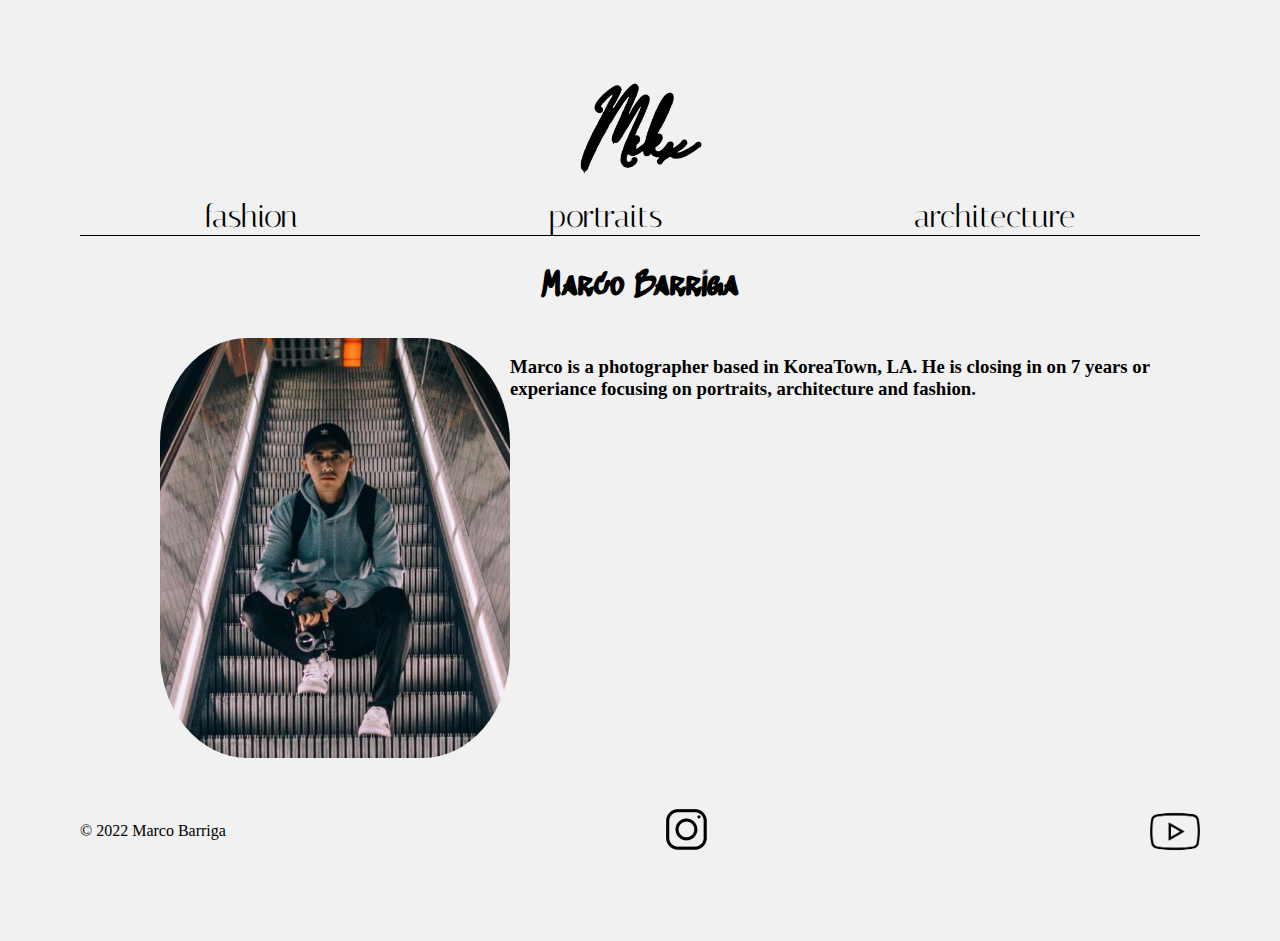
<file: pages/about.html>
<!DOCTYPE html>
<html lang="en">
<head>
    <meta charset="UTF-8">
    <meta http-equiv="X-UA-Compatible" content="IE=edge">
    <meta name="viewport" content="width=device-width, initial-scale=1.0">
    <link rel="icon" type="image/x-icon" href="/img/MrkLogo.PNG">
    <link rel="stylesheet" href="https://fonts.googleapis.com/css2?family=Material+Symbols+Outlined:opsz,wght,FILL,GRAD@20..48,100..700,0..1,-50..200" />
    <link rel="preconnect" href="https://fonts.googleapis.com">
    <link rel="preconnect" href="https://fonts.gstatic.com" crossorigin>
    <link href="https://fonts.googleapis.com/css2?family=Gudea:ital@1&family=Italiana&family=Josefin+Sans:wght@100&family=Roboto:wght@100&family=Sedgwick+Ave+Display&family=Yesteryear&display=swap" rel="stylesheet">
    <link rel="stylesheet" href="/css/about.css">
    <link rel="stylesheet" href="/css/home.css">
    <title>Mrk Portfolio</title>
</head>
<body>
        <header>
           <a href="../index.html"> <img src="/img/MrkLogo.PNG" alt="MrkLogo" class="logo"> </a> 
        </header>

        <nav>
            <div class="nav-container">
                <a href="fashion.html" class="navLinks"> fashion </a>
                <a href="portraits.html" class="navLinks"> portraits </a>
                <a href="architecture.html" class="navLinks"> architecture </a>
            </div>
            <div class="bottomLineNav"></div>
        </nav>

        <main>
            <div>
                <h1 class="sectionHeader">Marco Barriga</h1>
            </div>
            <div class="aboutSection">
                <img src="/img/cloer.png" alt="Marco Barriga HeadShot" class="mrkHead">
                <h3 class="aboutText"> Marco is a photographer based in KoreaTown, LA. He is closing in on 7 years or experiance focusing on portraits, architecture and fashion. </h3>
            </div>
        </main>

        <footer>
            <div class="footerSection">
            <p> &#169 2022 Marco Barriga </p>
            <a href="https://www.instagram.com/mrkmrkx/" target="_blank"> <img src="/img/igPng.png" alt="Instagram Logo" class="socialLogo"> </a>
            <a href="https://www.youtube.com/channel/UC90f4RRG1pmb_KEOQYDoINw" target="_blank"> <img src="/img/youtubeLogo.png" alt="Youtube Logo" class="socialLogo"> </a>
            </div>
        </footer>
</body>
</html>
</file>
<file: css/about.css>
.mrkHead{
    width: 350px;
    border-radius: 25%;
}

.aboutSection{
    margin: 32px;
    margin-left: 80px;
    display: grid;
    grid-template-columns:  1fr 2fr;
}

@media (max-width: 428px) {
    .mrkHead{
        width: 250px;
        border-radius: 25%;
    }
    
    .aboutSection{
        margin: 24px;
        margin-left: 40px;
        display: block;
    }

    .aboutText{
        text-align: center;
    }
}

@media (max-width: 320px) {

    .aboutSection{
        margin: 32px;
        margin-left: 0px;
        display: block;
    }
}
</file>
<file: css/home.css>
html{
    background-color: rgb(241, 241, 241);
}

body{
   overflow-x: hidden;
   margin: 64px;
   padding: 16px;
}

header{
   position:relative;
   display: flex;
   justify-content: center;
   padding-bottom: 16px;
}

.logo{
    width: 125px;
}

.bottomLineNav{
    border-bottom: 1px black solid;
}

.nav-container{
    display: flex;
    justify-content: space-around;
}

.navLinks{
    text-decoration: none;
    color: black;
    font-size: 32px;
    font-family:'Italiana', serif;
}

main{
    padding-top: 8px;
}

.mainSection{
    border: 1px solid black;
    padding-top: 48px;
    padding-left: 184px;
    display: grid;
    grid-template-columns: 1fr 1fr 1fr;
}

/* .columnPic1{
}

.columnPic2{
   
}

.columnPic3{
    
} */

.img{
    width: 300px;
}

.imgClicked{
    background-color: black;
    width: 1000px;
}

figure{
    margin: 0px;    
}

figcaption{
    position: relative;
    margin-left: 16px;
    margin-right: 195px;
    padding-top: 10px;
    padding-left: 10px;
    height: 40px;
    top: -70px;
    color: rgb(241, 241, 241);
    font-family: 'Roboto', sans-serif;
    font-size: 12px;
    background-color: rgb(0, 0, 0, 0.6); 
}

.sectionHeader{
    display: flex;
    justify-content: center;
    font-family: 'Sedgwick Ave Display', cursive;
}

.footerSection{
    padding-top: 16px;
    display: flex;
    justify-content: space-between;
}

.socialLogo{
    width: 50px;
}

#preloader{
    margin: 0px;
    padding: 0px;
    background: rgb(241, 241, 241);
    height: 100vh;
    width: 100%;
    position: fixed;
    z-index: 100;
}

.preloaderLogo{
    width: 300px;
    padding-left: 600px;
    padding-top: 300px;
}

@media (max-width: 428px) {
body{
    overflow-x: hidden;
    margin: 48px;
    padding: 8px;
 }

 .navLinks{
    font-size: 24px;
}

.bottomLineNav{
    border-bottom: 1px black solid;
}

.mainSection{
    border: 1px solid black;
    padding: 16px;
    width: 70vw;
    display: grid;
    grid-template-columns: 1fr 
}


figcaption{
    position: relative;
    margin-left: 16px;
    margin-right: 195px;
    padding-top: 10px;
    padding-left: 10px;
    height: 50px;
    width: 150px;
    top: -70px;
    color: rgb(241, 241, 241);
    font-family: 'Roboto', sans-serif;
    font-size: 16px;
    background-color: rgb(0, 0, 0, 0.6); 
}

.preloaderLogo{
    width: 260px;
    padding-left: 20px;
    padding-top: 300px;
}

}

@media (max-width: 720px) {
    .img{
        width: 290px;
    }
}
@media (max-width: 414px) {
    .img{
        width: 290px;
    }
}

@media (max-width: 393px) {

    .navLinks{
        font-size: 22px;
    }

    .img{
        width: 270px;
    }
}

@media (max-width: 390px) {
    .navLinks{
        font-size: 22px;
    }

    .img{
        width: 275px;
    }

    .mainSection{
        border: 1px solid black;
        padding: 16px;
        width: 70vw;
        display: grid;
        grid-template-columns: 1fr 
    }
}

@media (max-width: 375px) {
    .img{
        width: 255px;
    }

    .navLinks{
        font-size: 19px;
    }
}

@media (max-width: 353px) {
    body{
        overflow-x: hidden;
        margin: 48px;
        padding: 8px;
     }

     .navLinks{
        font-size: 18px;
    }

    .img{
        width: 245px;
    }
}

@media (max-width: 320px) {
    .navLinks{
        font-size: 16px;
    }

    .img{
        width: 225px;
    }
}
</file>
